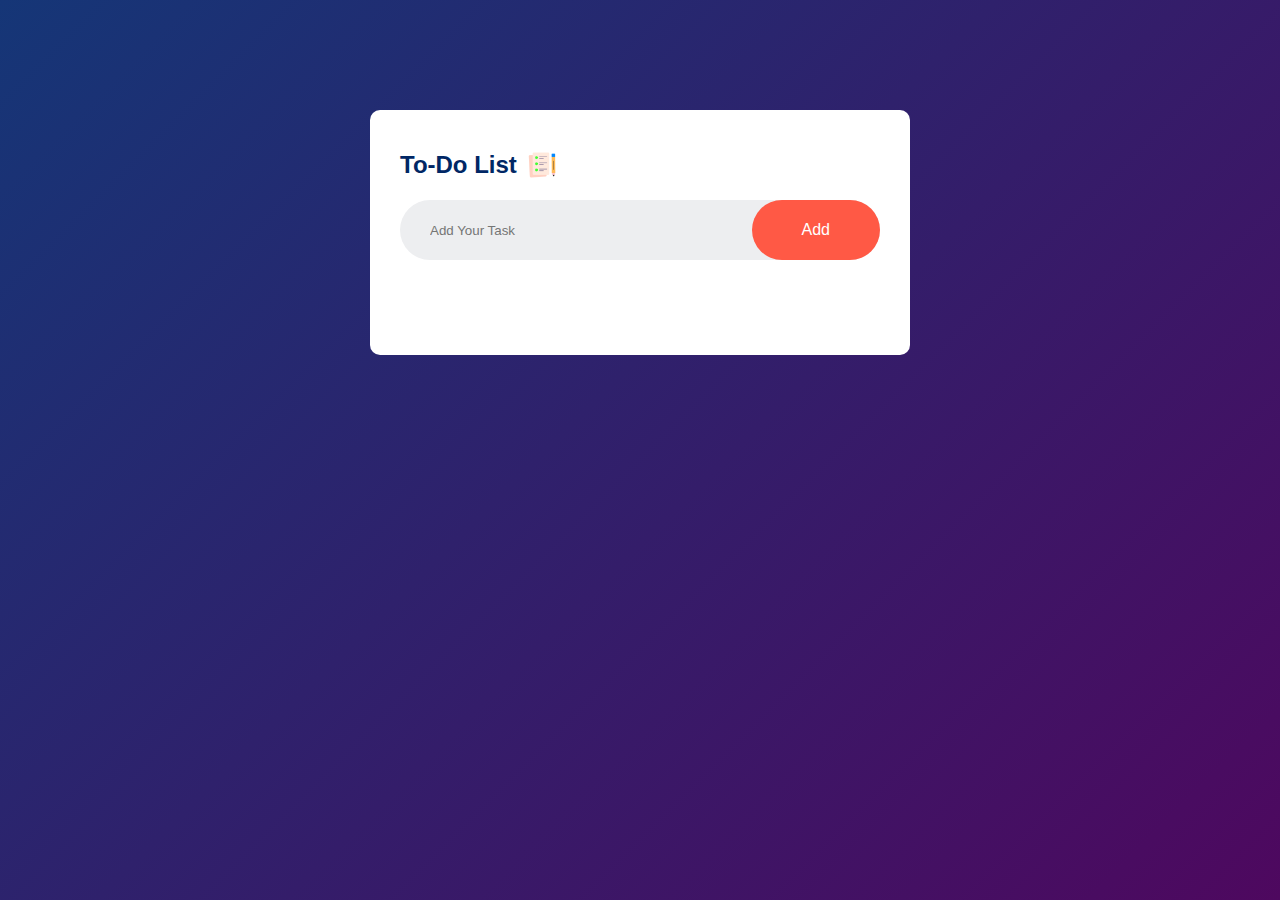
<file: index.html>
<!DOCTYPE html>
<html lang="en">

<head>
    <meta charset="UTF-8">
    <meta name="viewport" content="width=device-width, initial-scale=1.0">
    <title>To-do list App</title>
    <link rel="stylesheet" href="style.css">
</head>

<body>
    <div class="container">

        <div class="to-do-app">

            <h2 class="heading">To-Do List <img src="images/icon.png"></h2>

            <div class="searchelements">
                <input type="text" id="searchbar" placeholder="Add Your Task">
                <button  onclick="addTask()" id="searchbtn">Add</button>
            </div>

            <ul id="listContainer">
                <!-- <li class="checked">Help me!</li>
                <li>Help me!</li> -->
            </ul>

        </div>
    </div>
    <script src="script.js"></script>
</body>

</html>
</file>
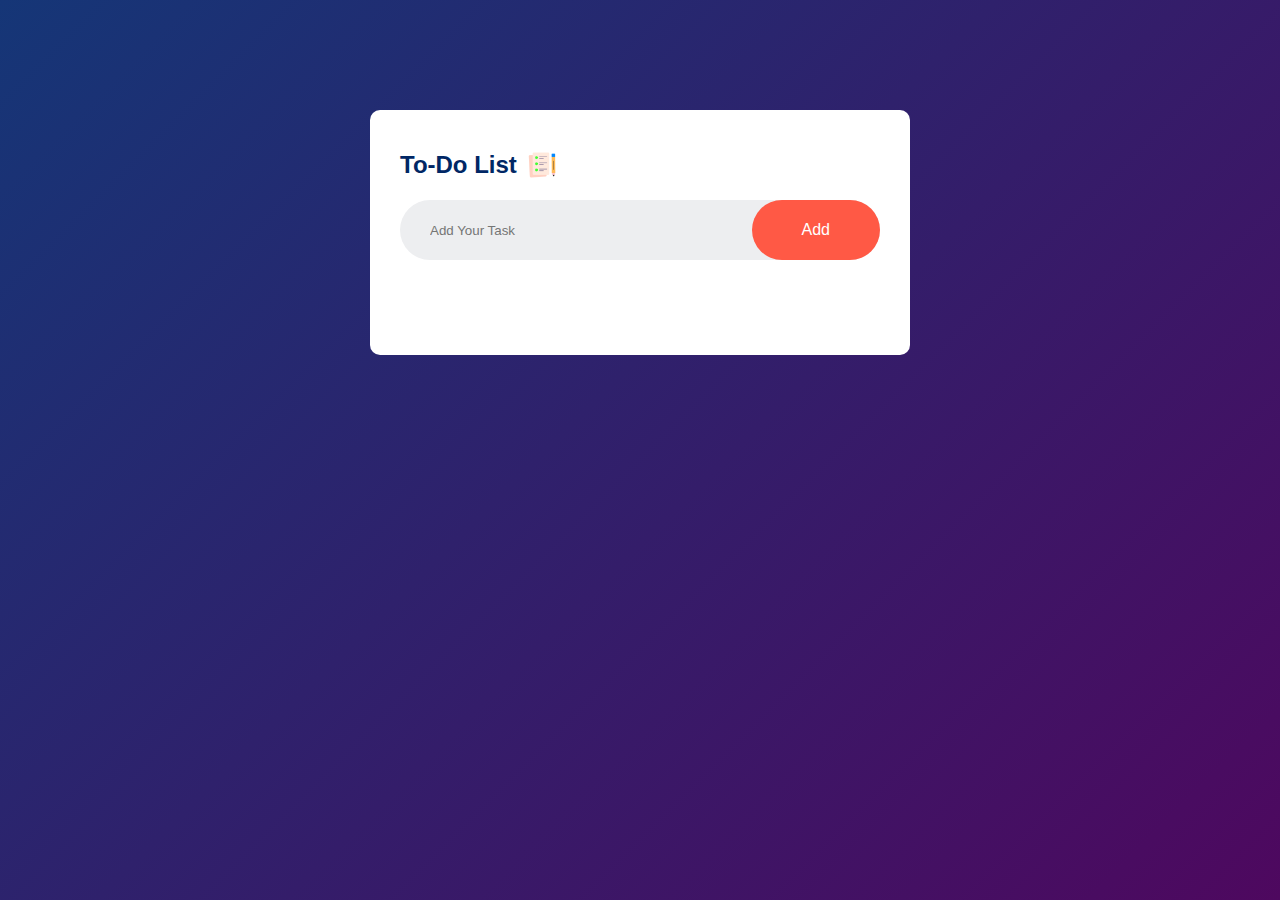
<file: todoapp.html>
<!DOCTYPE html>
<html lang="en">

<head>
    <meta charset="UTF-8">
    <meta name="viewport" content="width=device-width, initial-scale=1.0">
    <title>To-do list App</title>
    <link rel="stylesheet" href="todoapp.css">
</head>

<body>
    <div class="container">

        <div class="to-do-app">

            <h2 class="heading">To-Do List <img src="images/icon.png"></h2>

            <div class="searchelements">
                <input type="text" id="searchbar" placeholder="Add Your Task">
                <button  onclick="addTask()" id="searchbtn">Add</button>
            </div>

            <ul id="listContainer">
                <!-- <li class="checked">Help me!</li>
                <li>Help me!</li> -->
            </ul>

        </div>
    </div>
    <script src="script.js"></script>
</body>

</html>
</file>
<file: style.css>
*{
    margin: 0;
    padding: 0;
    box-sizing: border-box;
    font-family: 'Poppins', sans-serif;
}
.container{
    width: 100%;
    min-height: 100vh;
    background: linear-gradient(135deg, #153677, #4e085f);
    padding: 10px;
}
.to-do-app{
    width: 100%;
    max-width: 540px;
    background: #fff;
    margin: 100px auto 20px;
    padding: 40px 30px 70px;
    border-radius: 10px;
}
.heading{
    color: #002765;
    display: flex;
    align-items: center;
    margin-bottom: 20px;
}
.heading img{
    width: 30px;
    margin-left: 10px;
}
.searchelements{
    display: flex;
    justify-content: space-between;
    align-items: center;
    background: #edeef0;
    border-radius: 30px;
    padding-left: 20px;
    margin-bottom: 25px;
}
#searchbar{
    flex: 1;
    height: 60px;
    background: transparent;
    outline: 0;
    border: none;
    padding: 10px;
}
#searchbtn{
    height: 60px;
    border: none;
    outline: none;
    padding: 16px 50px;
    border-radius: 40px;
    background: #ff5945;
    color: #fff;
    font-size: 16px;
    cursor: pointer;
}
#listContainer li{
    list-style: none;
    font-size: 17px;
    padding: 12px 8px 12px 50px;
    user-select: none;
    position: relative;
}
#listContainer li::before{
    content: '';
    position: absolute;
    height: 28px;
    width: 28px;
    border-radius: 50%;
    background-image: url(images/unchecked.png);
    background-size: cover;
    background-position: center;
    top: 12px;
    left: 8px;
}
#listContainer li.checked{
    color: #555;
    text-decoration: line-through;
}
#listContainer li.checked::before{
    background-image: url(images/checked.png);
}
ul li span{
    position: absolute;
    right: 0;
    top: 5px;
    width: 40px;
    height: 40px;
    font-size: 22px;
    color: #555;
    line-height: 40px;
    text-align: center;
}
ul li span:hover{
    background: #edeef0;
    border-radius: 50%;
}
</file>
<file: todoapp.css>
*{
    margin: 0;
    padding: 0;
    box-sizing: border-box;
    font-family: 'Poppins', sans-serif;
}
.container{
    width: 100%;
    min-height: 100vh;
    background: linear-gradient(135deg, #153677, #4e085f);
    padding: 10px;
}
.to-do-app{
    width: 100%;
    max-width: 540px;
    background: #fff;
    margin: 100px auto 20px;
    padding: 40px 30px 70px;
    border-radius: 10px;
}
.heading{
    color: #002765;
    display: flex;
    align-items: center;
    margin-bottom: 20px;
}
.heading img{
    width: 30px;
    margin-left: 10px;
}
.searchelements{
    display: flex;
    justify-content: space-between;
    align-items: center;
    background: #edeef0;
    border-radius: 30px;
    padding-left: 20px;
    margin-bottom: 25px;
}
#searchbar{
    flex: 1;
    height: 60px;
    background: transparent;
    outline: 0;
    border: none;
    padding: 10px;
}
#searchbtn{
    height: 60px;
    border: none;
    outline: none;
    padding: 16px 50px;
    border-radius: 40px;
    background: #ff5945;
    color: #fff;
    font-size: 16px;
    cursor: pointer;
}
#listContainer li{
    list-style: none;
    font-size: 17px;
    padding: 12px 8px 12px 50px;
    user-select: none;
    position: relative;
}
#listContainer li::before{
    content: '';
    position: absolute;
    height: 28px;
    width: 28px;
    border-radius: 50%;
    background-image: url(images/unchecked.png);
    background-size: cover;
    background-position: center;
    top: 12px;
    left: 8px;
}
#listContainer li.checked{
    color: #555;
    text-decoration: line-through;
}
#listContainer li.checked::before{
    background-image: url(images/checked.png);
}
ul li span{
    position: absolute;
    right: 0;
    top: 5px;
    width: 40px;
    height: 40px;
    font-size: 22px;
    color: #555;
    line-height: 40px;
    text-align: center;
}
ul li span:hover{
    background: #edeef0;
    border-radius: 50%;
}
</file>
